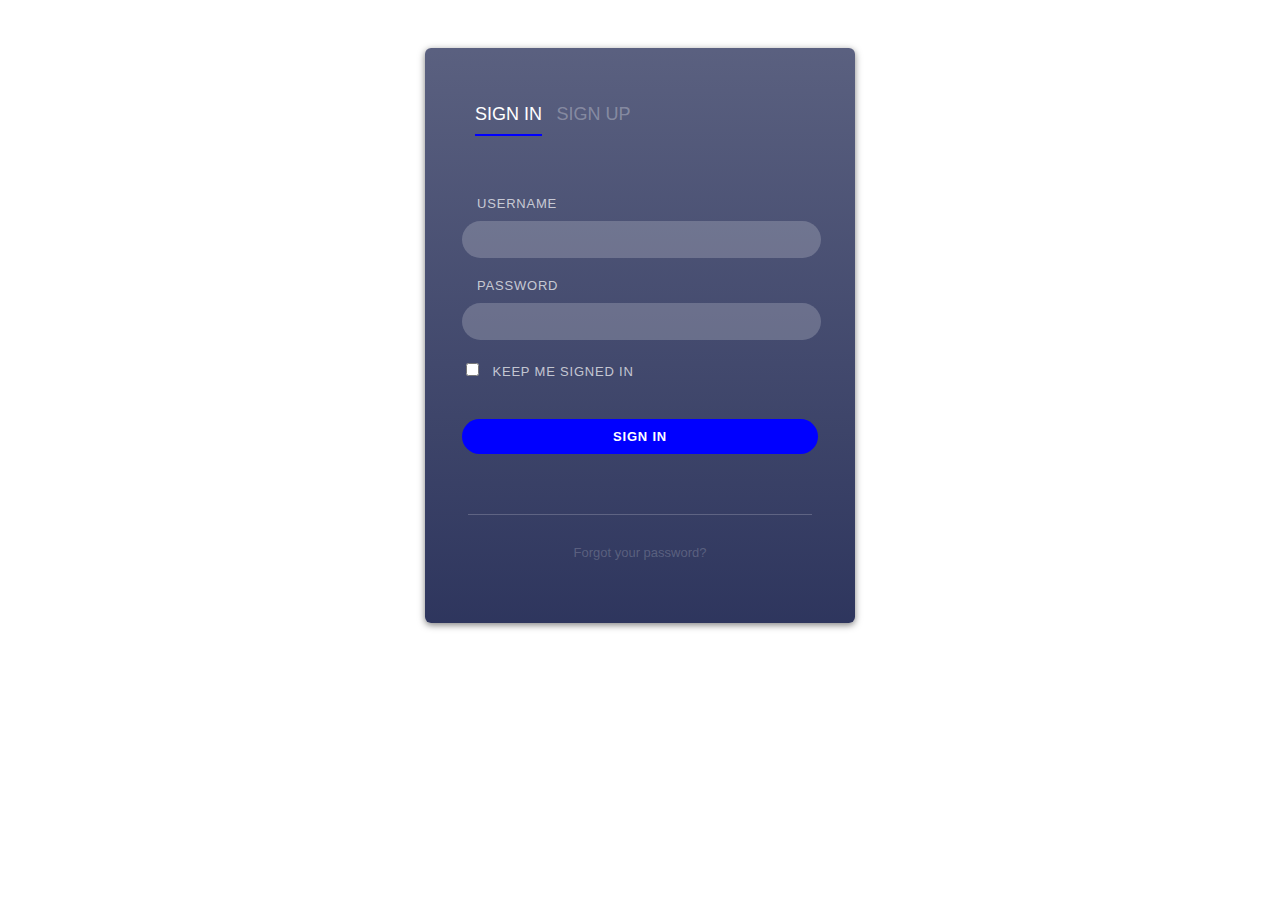
<file: 0608 3  lesson-homework/index.html>
<!DOCTYPE html>
<html lang="en">

<head>
    <meta charset="UTF-8">
    <meta name="viewport" content="width=device-width, initial-scale=1.0">
    <link rel="stylesheet" type="text/css" href="style.css">
    <title>Document</title>
</head>

<body>

    <div class="container">

        <div class="block">

            <div class="nav">
                <ul class="links">
                    <li class="active"><a href="#">Sign in</a></li>
                    <li><a href="#">Sign up</a></li>
                </ul>
            </div>

            <form name="login">
                <label for=""  class="form-label">Username</label>
                <input type="text" name="username" class="form-input">

                <label for="" class="form-label">Password</label>
                <input type="password" name="password" class="form-input">

            
                <input type="checkbox" name="keepsignedin" id="keepsignedin" class="checkbox">
                <label for="keepsignedin" class="form-label check-label">Keep me signed in</label>

                    

                <button type="submit">Sign in</button>
            </form>
            
            <hr>

            <p> <a href="#">Forgot your password?</a></p>


        </div>



    </div>







</body>

</html>
</file>
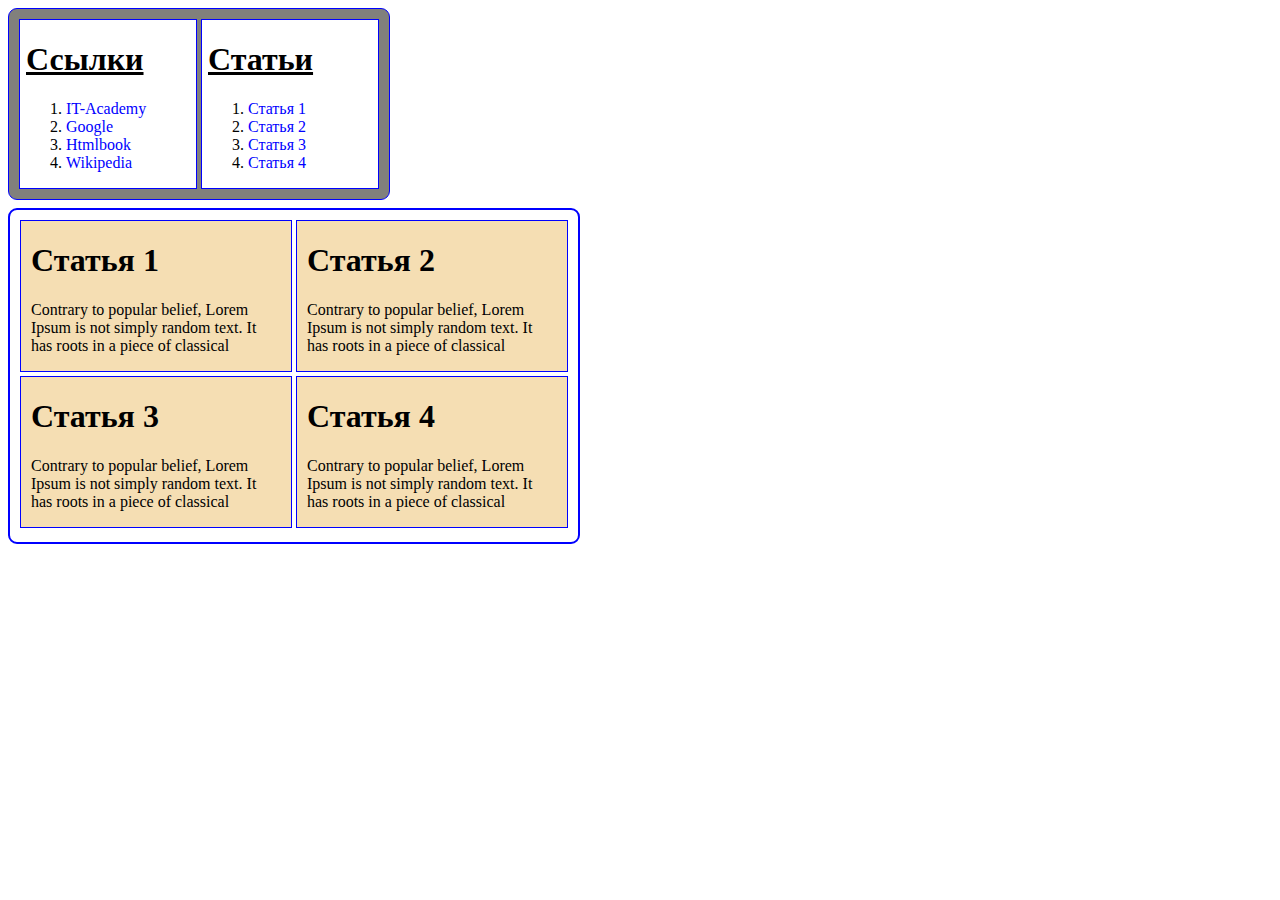
<file: 2707 02/index.html>
<!DOCTYPE html>
<html lang="en">

<head>
    <meta charset="UTF-8">
    <meta name="viewport" content="width=device-width, initial-scale=1.0">
    <title>Links</title>
    <link rel="stylesheet" type="text/css" href="style.css">
</head>

<body>
    <div style="wrapper">
        <div class="link"> 
            <div class="links-number style">
                <H1><u>Ссылки</u></H1>
                <ol>
                    <li> <a
                            href="https://www.grodno.it-academy.by/?utm_source=yandex&utm_medium=cpc&utm_campaign=brand_search_grodno&utm_content=8977217539&utm_term=it%20academy&yclid=4296312634118797870" target="blank">IT-Academy</a>
                    </li>
    
                    <li> <a href="https://www.google.com/" target="blank">Google</a></li>
    
                    <li><a href="http://htmlbook.ru/" target="blank">Htmlbook</a></li>
    
                    <li><a
                            href="https://ru.wikipedia.org/wiki/%D0%97%D0%B0%D0%B3%D0%BB%D0%B0%D0%B2%D0%BD%D0%B0%D1%8F_%D1%81%D1%82%D1%80%D0%B0%D0%BD%D0%B8%D1%86%D0%B0" target="blank">Wikipedia</a>
                    </li>
                </ol>
            </div>
    
            <div class="links-articles style">
                <H1><u>Статьи</u></H1>
                <ol>
                    <li> <a href="#article1">Статья 1</a></li>
    
                    <li> <a href="#article2">Статья 2</a></li>
    
                    <li> <a href="#article3">Статья 3</a></li>
    
                    <li> <a href="#article4">Статья 4</a></li>
                </ol>
            </div>
        </div>
    </div>
    


    <div class="text">
        <div class="block1">
            <div class="article style2">
                <H1 class="visit" id="article1">Статья 1</H1>
                <p>Contrary to popular belief, Lorem Ipsum is not simply random text. It has roots in a piece of classical
                    </p>
            </div>
    
            <div class="article style2">
                <H1 class="visit" id="article2">Статья 2</H1>
                <p>Contrary to popular belief, Lorem Ipsum is not simply random text. It has roots in a piece of classical
                   </p>
            </div>
        </div>

        <div class="block2">
            <div class="article style2">
                <H1 class="visit" id="article3">Статья 3</H1>
                <p>Contrary to popular belief, Lorem Ipsum is not simply random text. It has roots in a piece of classical
                    </p>
            </div>
    
            <div class="article style2">
                <H1 class="visit" id="article4">Статья 4</H1>
                <p>Contrary to popular belief, Lorem Ipsum is not simply random text. It has roots in a piece of classical
                    </p>
            </div>

        </div>
        

        
    </div>

</body>

</html>
</file>
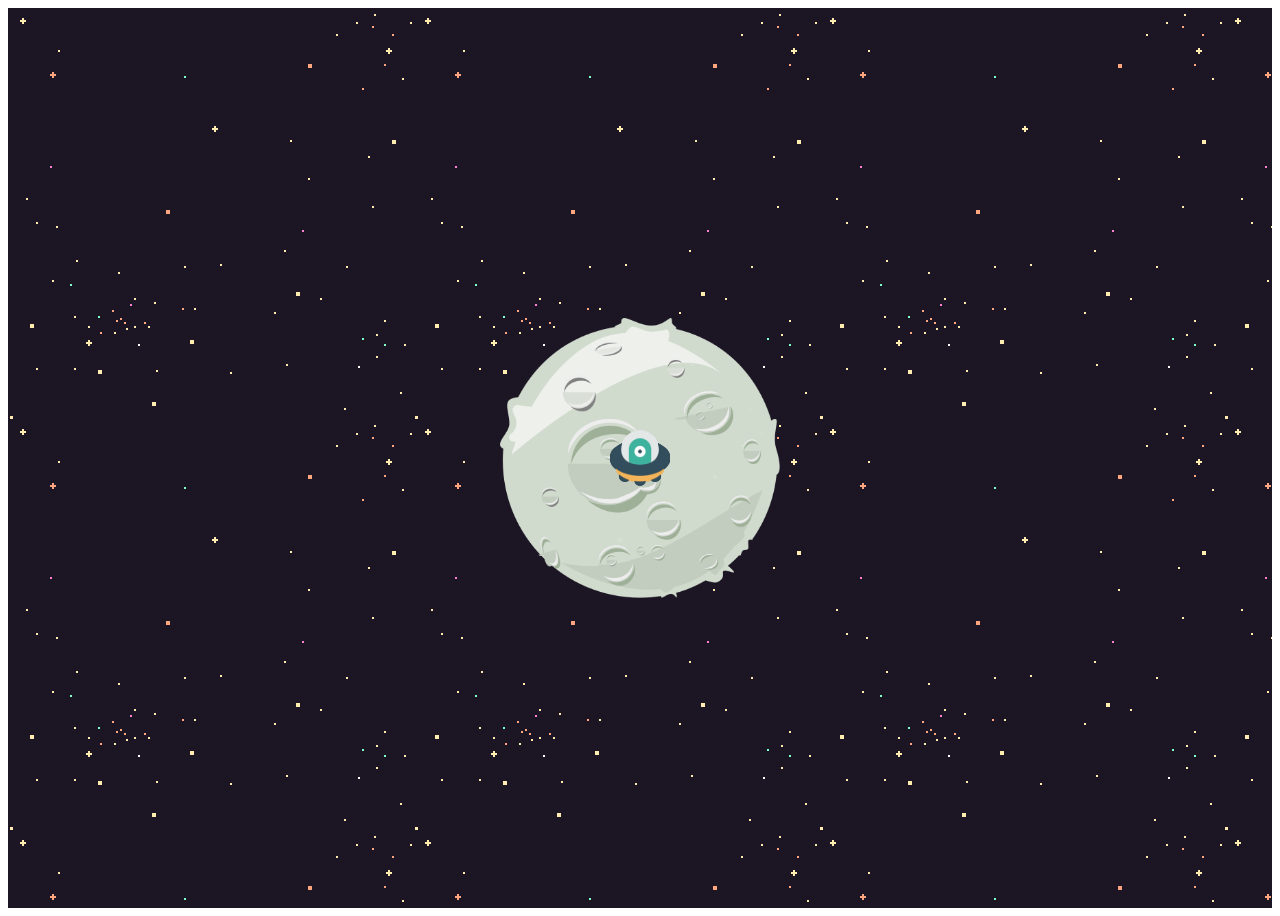
<file: animation/index.html>
<!DOCTYPE html>
<html lang="en">
<head>
    <meta charset="UTF-8">
    <meta name="viewport" content="width=device-width, initial-scale=1.0">
    <link rel="stylesheet" type="text/css" href="style.css">
    <title>Animation</title>
</head>
<body>
    
    <div class="container">      

        <div class="main">
            <img class="planet" src="./images/planet.png" alt="planet">

            <div class="items">
                <img  class="ufo first" src="./images/ufo.png" alt="ufo">
                <img  class="ufo second" src="./images/ufo.png" alt="ufo">
                <img  class="ufo third" src="./images/ufo.png" alt="ufo">
                <img  class="ufo fourth" src="./images/ufo.png" alt="ufo">
                <img  class="ufo fifth" src="./images/ufo.png" alt="ufo">
                <img  class="ufo sixth" src="./images/ufo.png" alt="ufo">
                <img  class="ufo seventh" src="./images/ufo.png" alt="ufo">
                <img  class="ufo eighth" src="./images/ufo.png" alt="ufo">
            </div>

        </div>

    </div>
    
</body>
</html>
</file>
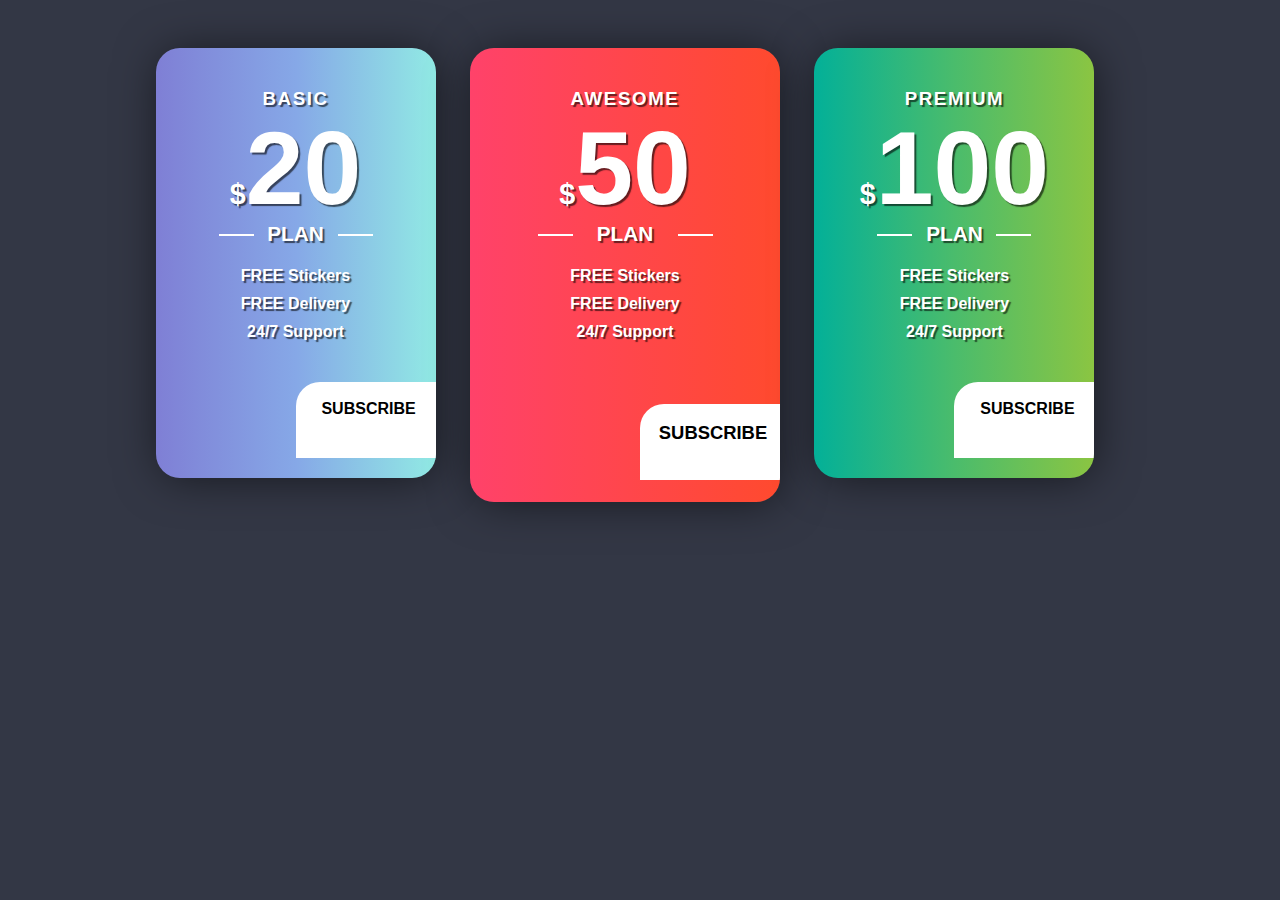
<file: homework 0208/index.html>
<!DOCTYPE html>
<html>

<head>
  <title>Pricing</title>
  <link rel="stylesheet" type="text/css" href="styles.css" />
</head>

<body>
  <div class="card">

    <!--<div class="background-type">
      $20
    </div>-->

    <h3 class="type">Basic</h3>

    <div class="price">
      <span class="dollar-sign">$</span>20
    </div>

    <p class="plan">Plan</p>

    <ul class="details">
      <li><span>Free</span> Stickers</li>
      <li><span>Free</span> Delivery</li>
      <li><span>24/7</span> Support</li>
    </ul>

    <div class="subscribe">
      <p>Subscribe</p>
    </div>


  </div>

  <div class="card">

    <!--<div class="background-type">
      $50
    </div>-->

    <h3 class="type">awesome</h3>

    <div class="price">
      <span class="dollar-sign">$</span>50
    </div>

    <p class="plan">Plan</p>

    <ul class="details">
      <li><span>Free</span> Stickers</li>
      <li><span>Free</span> Delivery</li>
      <li><span>24/7</span> Support</li>
    </ul>

    <div class="subscribe">
      <p>Subscribe</p>
    </div>

  </div>

  <div class="card">

    <!--<div class="background-type">
      $100
    </div>-->

    <h3 class="type">Premium</h3>

    <div class="price">
      <span class="dollar-sign">$</span>100
    </div>

    <p class="plan">Plan</p>

    <ul class="details">
      <li><span>Free</span> Stickers</li>
      <li><span>Free</span> Delivery</li>
      <li><span>24/7</span> Support</li>
    </ul>

    <div class="subscribe">
      <p>Subscribe</p>
    </div>

  </div>
</body>

</html>
</file>
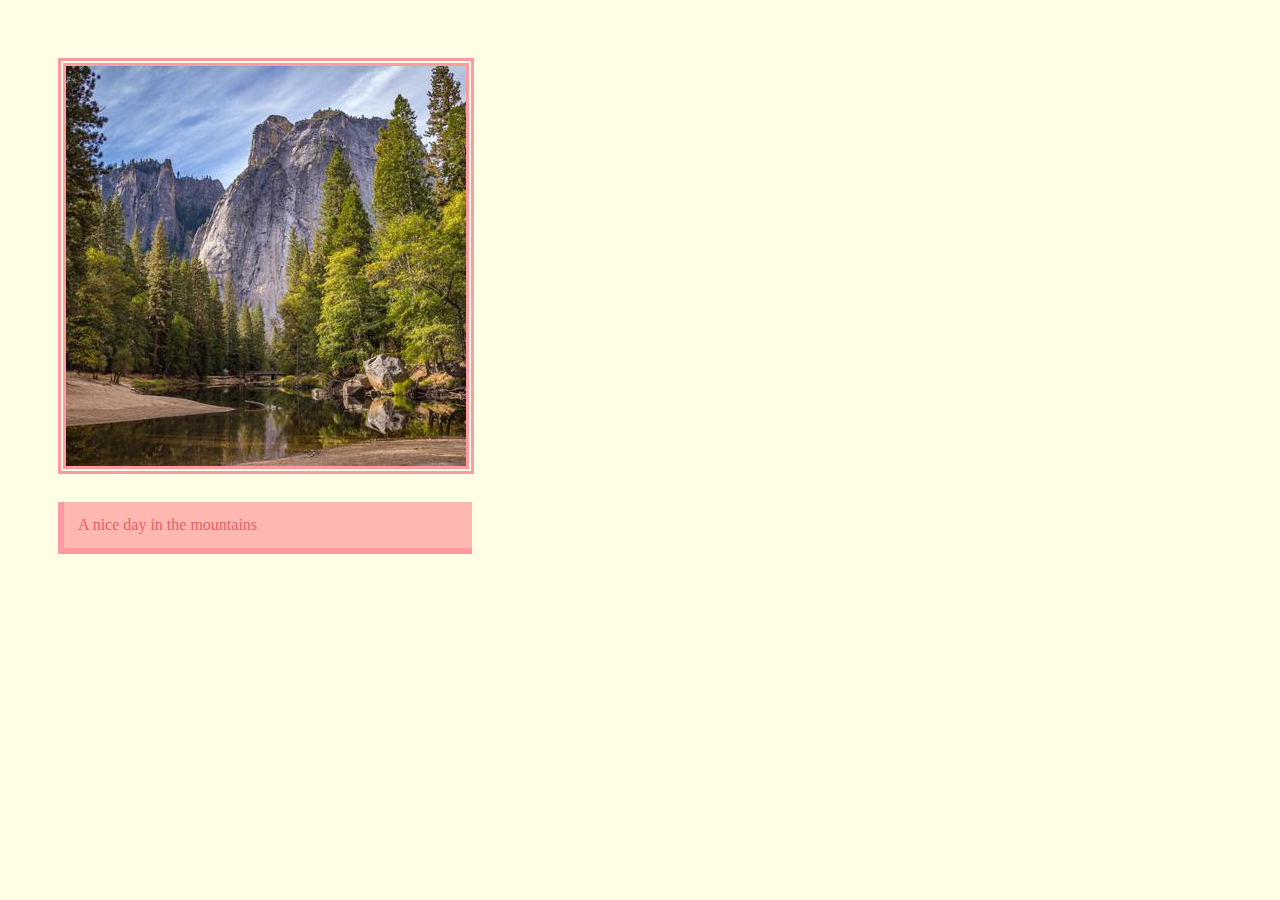
<file: homework 1607/index.html>
<!DOCTYPE html>

<head>
    <title>Homework</title>
    <link rel="stylesheet" type="text/css" href="style.css">
</head>

<body>
    
    <img src="1043-400x400.jpg" alt="picture">
    <p>A nice day in the mountains</p>


</body>

</html>
</file>
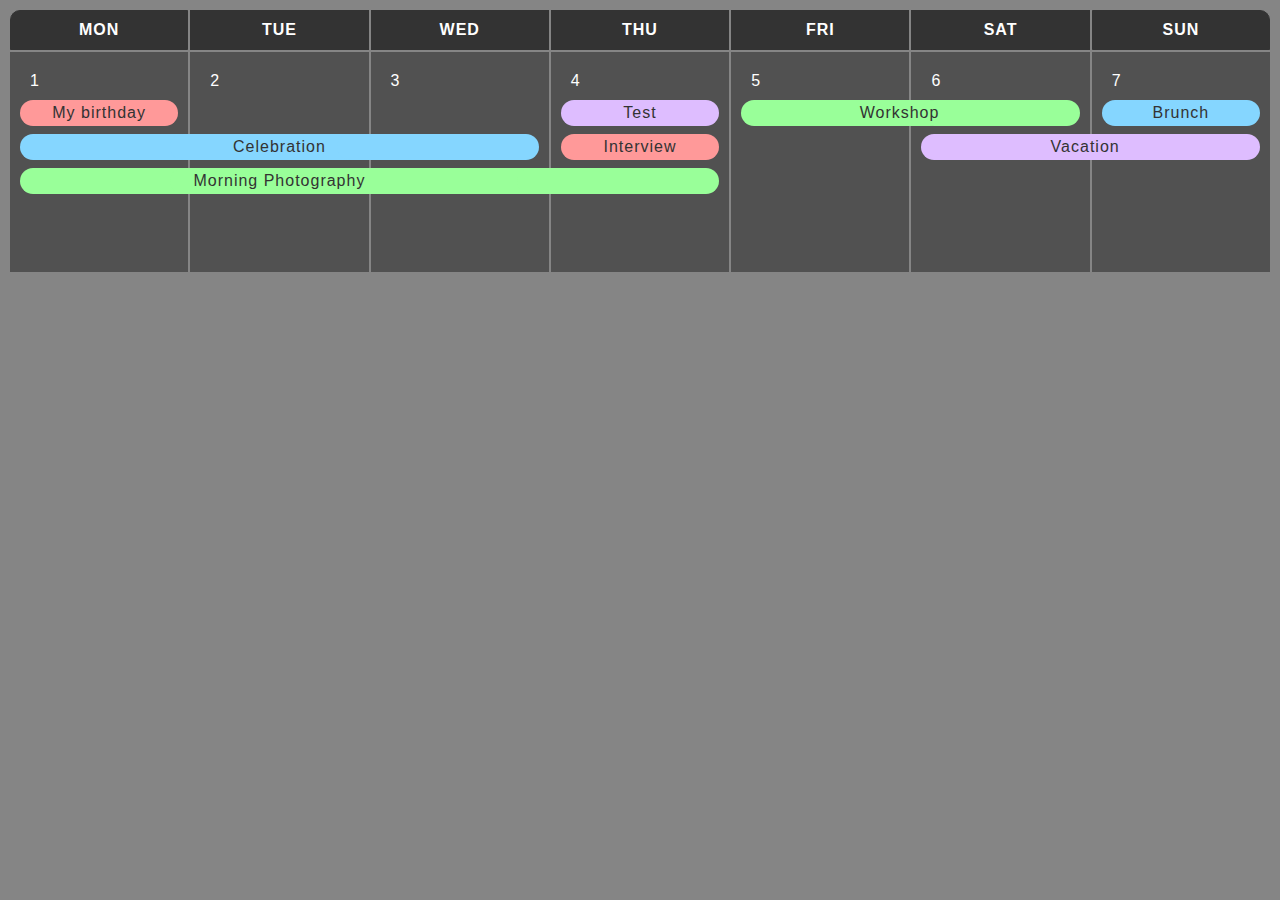
<file: homework 2307/index.html>
<!DOCTYPE html>
<html lang="en">

<head>
    <meta charset="UTF-8">
    <link rel="stylesheet" type="text/css" href="style.css">
    <title>Table</title>
</head>

<body>
    <table>
        <tr>
            <th class="start">mon</th>
            <th>tue</th>
            <th>wed</th>
            <th>thu</th>
            <th>fri</th>
            <th>sat</th>
            <th class="end">sun</th>
        </tr>

        <tr class="calendar">
            <td>
                <span class="number">1</span>
                <span class="event pink">My birthday</span>
                <span class="event-start event blue"></span>
                <span class="event-start event green"></span>
            </td>

            <td>
                <span class="number">2</span>
                <span class="event"></span>
                <span class="event-middle event blue">Celebration</span>
                <span class="event-middle event green">Morning Photography</span>
            </td>

            <td>
                <span class="number">3</span>
                <span class="event"></span>
                <span class="event-end event blue"></span>
                <span class="event-middle event green"></span>
            </td>

            <td>
                <span class="number">4</span>
                <span class="event lilac">Test</span>
                <span class="event pink">Interview</span>
                <span class="event-end event green"></span>
            </td>

            <td>
                <span class="number">5</span>
                <span class="event-start event green">Workshop</span>
            </td>

            <td>
                <span class="number">6</span>
                <span class="event green"></span>
                <span class="event-start event lilac">Vacation</span>
            </td>

            <td>
                <span class="number">7</span>
                <span class="event blue">Brunch</span>
                <span class="event-end event lilac"></span>
            </td>
        </tr>

    </table>

</body>

</html>
</file>
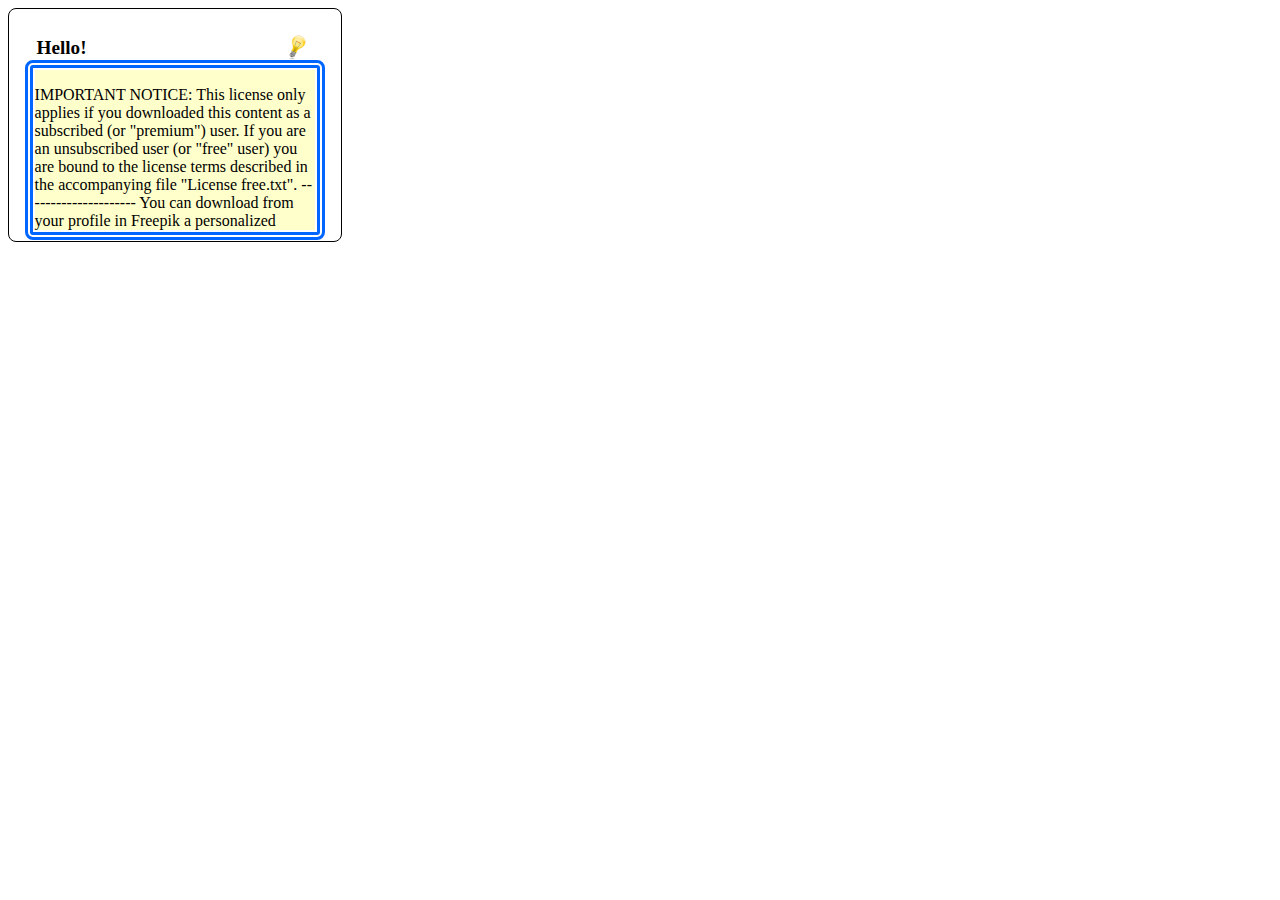
<file: homework 2807/index.html>
<!DOCTYPE html>
<html lang="en">

<head>
    <meta charset="UTF-8">
    <meta name="viewport" content="width=device-width, initial-scale=1.0">
    <link rel="stylesheet" type="text/css" href="style.css">
    <title>Document</title>
</head>

<body>
    <div class="main">
        <H1>Hello!</H1>
        <div class="content">
            
            <p>IMPORTANT NOTICE: This license only applies if you downloaded this content as
                a subscribed (or "premium") user. If you are an unsubscribed user (or "free"
                user) you are bound to the license terms described in the accompanying file
                "License free.txt".

                ---------------------

                You can download from your profile in Freepik a personalized license stating
                your right to use this content as a "premium" user:

                https://profile.freepik.com/my_downloads

                You are free to use this image:

                - For both personal and commercial projects and to modify it.
                - In a website or presentation template or application or as part of your design.

                You are not allowed to:

                - Sub-license, resell or rent it.
                - Include it in any online or offline archive or database.

                The full terms of the license are described in sections 7 and 8 of the Freepik
                terms of use, available online in the following link:</p>
        </div>
    </div>

</body>

</html>
</file>
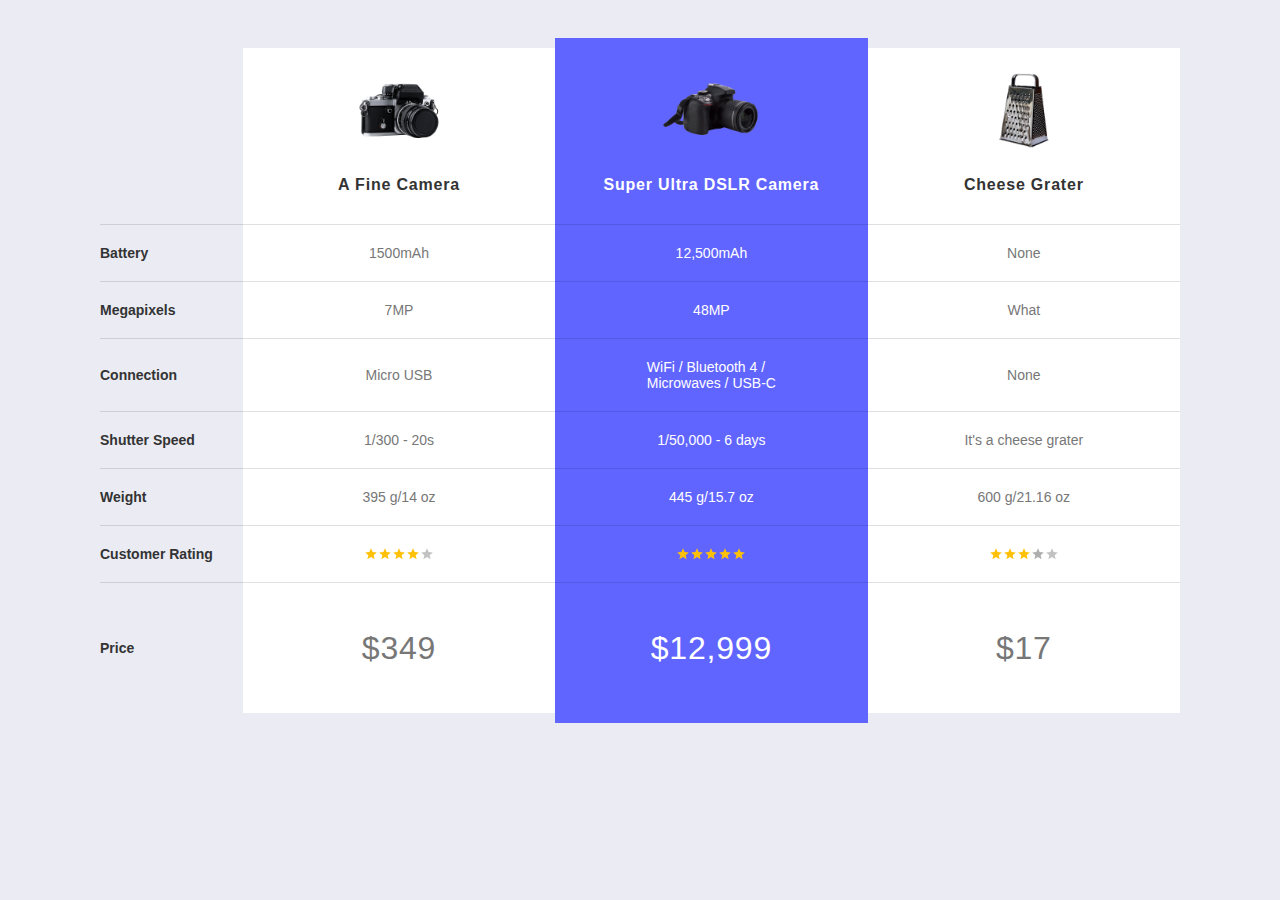
<file: pricing-table/index.html>
<!DOCTYPE html>
<html>
  <head>
    <meta charset="UTF-8">
    <meta name="viewport" content="width=device-width, initial-scale=1.0">
    <link rel="stylesheet" type="text/css" href="styles.css" />
    <title>Pricing Table</title>
  </head>

  <body>
    <div class="container">

      <!-- First Column -->
      
      <div class="label columns hidden"></div>
      <div class="label columns">Battery</div>
      <div class="label columns">Megapixels</div>
      <div class="label columns">Connection</div>
      <div class="label columns">Shutter Speed</div>
      <div class="label columns">Weight</div>
      <div class="label columns">Customer Rating</div>
      <div class="label columns">Price</div>

      <!-- Second Column -->

      <div class="header-first">
        <img
          src="images/fine_camera.png"
          alt="a fine camera"
          class="product-image"
        />
        <h3>A Fine Camera</h3>
      </div>
      <div class="first columns one">1500mAh</div>
      <div class="first columns two">7MP</div>
      <div class="first columns three">Micro USB</div>
      <div class="first columns four">1/300 - 20s</div>
      <div class="first columns five">395 g/14 oz</div>
      <div class="first columns six"><img  src="images/four.svg" alt="4 stars"/></div>
      <div class="first columns price seven"><h2>$349</h2></div>

      <!-- Third Column -->

      <div class="header-second blue">
        <img
          src="images/super_camera.png"
          alt="super camera"
          class="product-image"
        />
        <h3>Super Ultra DSLR Camera</h3>
      </div>
      <div class="second columns blue one">12,500mAh</div>
      <div class="second columns blue two">48MP</div>
      <div class="second columns blue three">WiFi / Bluetooth 4 / <br> Microwaves / USB-C</div>
      <div class="second columns blue four">1/50,000 - 6 days</div>
      <div class="second columns blue five">445 g/15.7 oz</div>
      <div class="second columns blue six"><img  src="images/five.svg" alt="5 stars"/></div>
      <div class="second columns blue price seven"><h2>$12,999</h2></div>
      <div class="hidden-bg"></div>

      <!-- Forth Column -->

      <div class="header-third">
        <img
          src="images/grater.png"
          alt="grater"
          class="product-image"
        />
        <h3>Cheese Grater</h3>
      </div>
      <div class="third columns one">None</div>
      <div class="third columns two">What</div>
      <div class="third columns three">None</div>
      <div class="third columns four">It's a cheese grater</div>
      <div class="third columns five">600 g/21.16 oz</div>
      <div class="third columns six"><img  src="images/three.svg" alt="3 stars"/></div>
      <div class="third columns price seven"><h2>$17</h2></div>
    </div>
  </body>
</html>
</file>
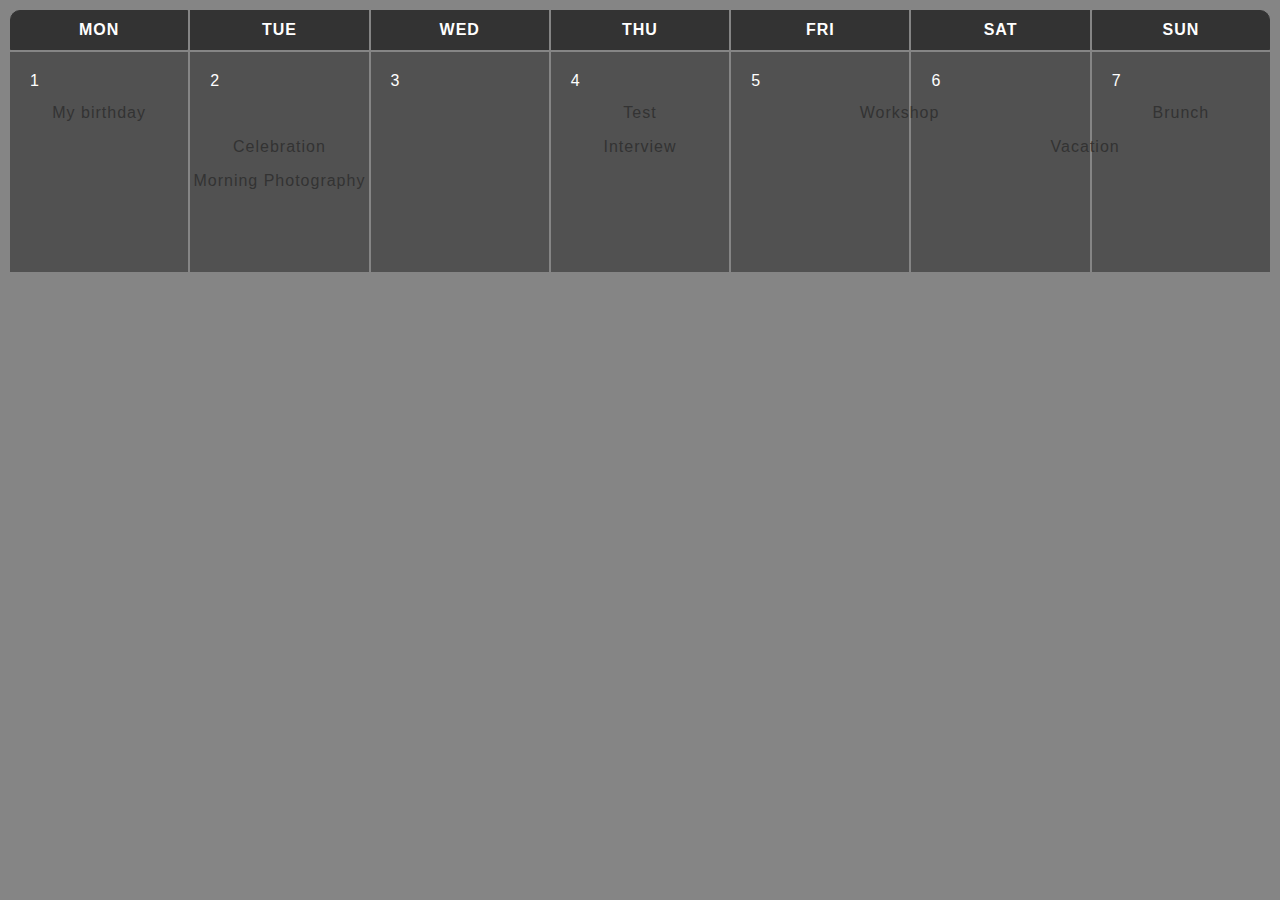
<file: homework 2307/Untitled.html>
<!DOCTYPE html>
<html lang="en">

<head>
    <meta charset="UTF-8">
    <meta name="viewport" content="width=device-width, initial-scale=1.0">
    <link rel="stylesheet" type="text/css" href="style.css">
    <title>Table</title>
</head>

<body>
    <table>
        <tr>
            <th class="start">mon</th>
            <th>tue</th>
            <th>wed</th>
            <th>thu</th>
            <th>fri</th>
            <th>sat</th>
            <th class="end">sun</th>
        </tr>

        <tr class="calendar">
            <td>
                <span class="number">1</span>
                <span class="single-day event">My birthday</span>
                <span class="event-start event"></span>
                <span class="event-start event hobbie"></span>
            </td>

            <td>
                <span class="number">2</span>
                <span class="event"></span>
                <span class="event-middle event">Celebration</span>
                <span class="event-middle event hobbie">Morning Photography</span>
            </td>

            <td>
                <span class="number">3</span>
                <span class="event"></span>
                <span class="event-end event"></span>
                <span class="event-middle event hobbie"></span>
            </td>

            <td>
                <span class="number">4</span>
                <span class="single-day event work">Test</span>
                <span class="single-day event">Interview</span>
                <span class="event-end event hobbie"></span>
            </td>

            <td>
                <span class="number">5</span>
                <span class="event-start event hobbie-w">Workshop</span>
            </td>

            <td>
                <span class="number">6</span>
                <span class="event"></span>
                <span class="event-start event work-v">Vacation</span>
            </td>

            <td>
                <span class="number">7</span>
                <span class="single-day event event-brunch">Brunch</span>
            </td>
        </tr>

    </table>

</body>

</html>
</file>
<file: 0608 3  lesson-homework/style.css>
body {
    font-family: 'Open Sans', sans-serif;
}


.container {
    padding-top: 40px;
}


.block {
    height: 575px;
    width: 430px;
    background: linear-gradient(rgba(35, 43, 85, 0.75), rgba(35, 43, 85, 0.95));
    border-radius: 6px;
    box-shadow: 0px 2px 7px rgba(0, 0, 0, 0.5);
    margin-left: auto;
    margin-right: auto;
}

.nav {
    padding-top: 40px;
    
}

.links li {
    display: inline;
    text-transform: uppercase;
    font-size: 18px;
    color: white;
    padding-left: 10px;

}

.links li a {
    text-decoration: none;
    color: rgba(255, 255, 255, 0.3);
}

.links .active a {
    padding-bottom: 10px;
    color: white;
    border-bottom: solid 2px blue;
}

form {
    padding-top: 55px;
    padding-left: 37px;
    padding-right: 37px;

}

.form-input {
    width: 96%;
    background-color: rgba(255, 255, 255, 0.2);
    border: none;
    height: 35px;
    border-radius: 26px;
    color: white;
    font-size: 13px;
    padding-left: 15px;
    margin-bottom: 20px;
}

.form-label {
    color:  rgba(255, 255, 255, 0.7);
    text-transform: uppercase;
    font-size: 13px;
    padding-left: 15px;
    padding-bottom: 10px;
    display: block;
    font-weight: 400;
    letter-spacing: 0.05rem;

}

.form-input:focus {
    outline: none;
    background-color: rgba(255, 255, 255, 0.3);;
}

.check-label {
    display: inline-block;
    padding-left: 6px;
}



button {
    display: block;
    width: 100%;
    border: none;
    background-color: blue;
    height: 35px;
    border-radius: 26px;
    color: white;
    margin-bottom: 20px;
    margin-top: 30px;
    text-transform: uppercase;
    font-family: 'Open Sans', sans-serif;
    font-size: 13px;
    text-align: center;
    font-weight: 600;
    letter-spacing: 0.05rem;
    cursor: pointer;
}

button:hover {
    background-color: rgb(22, 22, 122);
}

hr {
    width: 80%;
    height: 1px;
    background-color:rgba(255, 255, 255, 0.2);
    margin-top: 60px;
    border: none;
}

p {
    text-align: center;    
    font-size: 13px;
    margin-top: 30px;
    
}

a {
    text-decoration: none;
    color:rgba(255, 255, 255, 0.2);
}
</file>
<file: 2707 02/style.css>
.link {
    display: inline-block;
    border: solid 1px blue;
    border-radius: 9px;
    background-color: rgb(129, 128, 124);
    padding: 10px;
    margin-bottom: 8px;
}

a {
    text-decoration: none;
    color: blue;
}

a:visited {
    color:blue
}

a:hover {
    text-decoration: underline;
}

a:active{
    color: grey;
}

.visit:target {
    text-decoration: underline;
    color: grey;
    font-style: italic;
}


.style {
    display: inline-block;
    border: solid 1px blue ;
    background-color: white;
    padding-right: 20px;
    padding-left: 6px;
    width: 150px;

}

.text {
    display: inline-block;
    border: solid 2px blue;
    border-radius: 9px;
    background-color:white;
    padding: 10px;

}

.style2 {
    display: inline-block;
    border: solid 1px blue;
    width: 240px;
    background-color: wheat;
    padding-left: 10px;
    padding-right: 20px;
    margin-bottom: 4px;
    
}
</file>
<file: animation/style.css>
.container {    
    background-image: url(./images/stars_background.png); 
    min-height: 100vh;  
    display: flex;
    justify-content: center;
    align-items: center;    
}

.main {
    display: flex;
    justify-content: center;
    align-items: center;
    height: 280px;
    width: 280px;    
}

.planet {    
    height: inherit;    
}

.items {
    display: flex;
    position: absolute;
    justify-content: center;
    align-items: center;
}    

.ufo {
    width: 60px; 
    height: 60px;
    position: absolute; 
    transition-duration: 1.8s;    
}

.first {
    transition-delay: 0.9s;
}

.second {
    transition-delay: 0.7s;
}

.eighth {
    transition-delay: 0.6s;
}

.seventh {
    transition-delay: 0.5s;
}

.sixth {
    transition-delay: 0.4s;
}

.fifth {
    transition-delay: 0.3s;
}

.fourth {
    transition-delay: 0.2s;
}

.main:hover .first{
    transform: translate(-500px);
    z-index: 8;
    transition-timing-function: ease-out;
    transition-delay: 0.9s;        
}

.main:hover .second{
    transform: translate(-500px, 300px);    
    transition-timing-function: ease-out;
    transition-delay: 0.7s;             
}

.main:hover .third{
    transform: translate(-500px, -300px);    
    transition-timing-function: linear;    
}

.main:hover .fourth{
    transform: translate(0, -300px);    
    transition-timing-function: ease-out;
    transition-delay: 0.2s;             
}

.main:hover .fifth{
    transform: translate(500px, -300px);    
    transition-timing-function: ease-out; 
    transition-delay: 0.3s;               
}

.main:hover .sixth{
    transform: translate(500px);    
    transition-timing-function: ease-out; 
    transition-delay: 0.4s;                
}

.main:hover .seventh{
    transform: translate(500px, 300px);    
    transition-timing-function: ease-out;
    transition-delay: 0.5s;                 
}

.main:hover .eighth{
    transform: translate(0, 300px);    
    transition-timing-function: ease-out;
    transition-delay: 0.6s;                     
}
</file>
<file: homework 0208/styles.css>
body {
  background: #333745;
  color: white;
  font-family: 'Open Sans', sans-serif;
  text-transform: uppercase;
  text-align: center;
  font-weight: bold;
  text-shadow: 2px 2px 1px rgba(0, 0, 0, 0.6);
  padding: 40px;
    
}

.card  {
  display: inline-block;
  width: 220px;
  height: 370px;
  border-radius: 1.5rem;
  padding: 30px;
  box-shadow: 2px 2px 46px -4px rgba(0, 0, 0, 0.6);
  overflow: hidden; 
  vertical-align: top; 
  margin-right: 30px;
}

.card:nth-child(2) {
  width: 250px;
  height: 394px;
  border-radius: 1.5rem;
  padding: 30px;
  box-shadow: 2px 2px 46px -4px rgba(0, 0, 0, 0.6);
  overflow: hidden;  
  vertical-align: top;
  margin-right: 30px;
}

.card:nth-child(3){
  width: 220px;
  height: 370px;
  border-radius: 1.5rem;
  padding: 30px;
  box-shadow: 2px 2px 46px -4px rgba(0, 0, 0, 0.6);
  overflow: hidden; 
  vertical-align: top; 
  margin-right: 30px;
}

.card .type {
  letter-spacing: 0.1rem;
  margin-top: 10px;
}

.card .price {
  font-size: 6.5rem;
  margin-top: -20px;
}

.card .price .dollar-sign {
  font-size: 1.8rem;
}

.card .plan {
  font-size: 1.3rem;
  position: relative;
  margin-top: -6px;
}

.card .plan::before, .card .plan::after {
  content: '';
  width: 35px;
  height: 2px;
  background: white;
  position: absolute;
  bottom: 40%;
}

.card .plan::before {
  left: 15%;
}

.card .plan::after {
  right: 15%;
}

.card .details {
  list-style: none;
  text-transform: capitalize;
  padding: 0;    
}

.card .details span {
  text-transform: uppercase;
}

.card .details li {
  margin: 10px 0px;
}


.card .subscribe {
  color: black;
  text-shadow: none;
  position: relative;
  left: 50%;
  top: 7%;
  background-color: white;
  border-radius: 1.5rem 0 0 0; 
  width: 146px;
  height: 76px; 
    
}

.card .subscribe p {
  margin: 0;
  padding: 18px 0 12px 0;
      
}

.card:nth-child(2) .subscribe {
  color: black;
  text-shadow: none;
  position: relative;
  left: 56%;
  top: 12%;
  background-color: white;
  border-radius: 1.5rem 0 0 0; 
  width: 146px;
  height: 76px; 
    
}
.card:nth-child(2) .subscribe p {
  font-size: 1.15rem;
      
}


.card:nth-child(1) {
  background: linear-gradient(to left, #91eae4, #86a8e7, #7f7fd5);
}

.card:nth-child(2) {
  background: linear-gradient(to left, #ff4a2e, #ff464c, #ff426a);
}

.card:nth-child(3) {
  background: linear-gradient(to left, #8bc542, #4abc6c, #03b098);
}
</file>
<file: homework 1607/style.css>
body {
    background-color: #ffffe5;
    padding: 50px;
}

img {
    border: double 8px #FF9AA2;
    margin-bottom: 8px;
}

p {
    width: 380px;
    border: solid  #FF9AA2;
    border-width: 0px 0px 6px 6px;
    background-color: #FFB7B2;
    color:#e45f6b;
    padding: 14px;
}
</file>
<file: homework 2307/style.css>
body{
    background-color: #858585;
}

table {
    width: 100%;
    font-family: Arial, Helvetica, sans-serif;
    color: white;
    letter-spacing: 1px;
}

th {
    text-transform: uppercase;
    background-color: #333333;
    padding: 10px;
    border: solid 1px #333333;   
    
}

th,td {
    width: 12%;
}

.start {
    border-radius: 10px 0px 0px 0px;
}

.end {
    border-radius: 0px 10px 0px 0px;
}


.calendar {
    background-color: #515151;
    height: 220px;
}

td {
    padding: 10px;
    vertical-align: top;
}

.number {
    display: block;
    margin: 10px;
}

.event {
    display: block;
    height: 18px;
    border-radius: 22px;
    text-align: center;
    margin-top: 8px;
    padding: 4px;
    color: #333333;    
}

.event-start {
    margin-right: -44px;
    text-align: right;
} 

.event-middle {
    margin-right: -30px;
    margin-left: -30px;
}

.event-end {
    margin-left: -44px;
}

.green {
    background-color: #99ff99;
}

.pink {
    background-color: #ff9999
}

.lilac {
    background-color: #debdff;
}

.blue {
    background-color: #85d6ff;
}
</file>
<file: homework 2807/style.css>
.main {
    width: 300px;
    height: 200px;
    border: solid 1px black;
    border-radius: 8px;
    background-color: white;
    padding: 1em;
    
}

h1 {
    font-size: 1.2em;
    background-image: url("409.png");
    background-repeat: no-repeat;
    background-position: right 0.5em top 0;
    background-size: contain;
    padding: 0.1em;
    margin: 0.5em 0.5em 0 0.5em;
    
}

.content {
    border: 0.5em double rgba(0,102,255,1);;
    border-radius: 8px;
    height: 160px;
    overflow: auto;
    padding: 0.1em;
    background-color: #ffc;
    background-clip: content-box;
    
}
</file>
<file: pricing-table/styles.css>
body {
  background-color: #ebecf3;
  font-family: Roboto, sans-serif;
  color: #333;
  font-size: 14px;
}

.container {
  margin-left: auto;
  margin-right: auto;
  padding: 40px;
  max-width: 1080px;
  display: grid;
  grid-template-columns: auto 1fr 1fr 1fr;
  grid-template-rows: repeat(8, auto);
  grid-auto-flow: column;  
}

img { 
  max-width: 98px;
}

h3 {
  padding-bottom: 14px;
  font-size: 16px;
  font-weight: 600;
  letter-spacing: 0.8px;
}

h2 {
  font-size: 32px;
  font-weight: 300;
  letter-spacing: 0.8px;
}

.hidden {
  visibility: hidden;
}

.columns {
  border-top: rgba(0, 0, 0, 0.12) 1px solid; 
  display: grid;
  align-items: center;
  justify-items: center;
  padding-top: 20px;
  padding-bottom: 20px;
}

.label {
  grid-column: 1 / 2;  
  justify-items: start;  
  padding-right: 30px;
  font-weight: 600;
  border-top: rgba(0, 0, 0, 0.12) 1px solid; 
}

.header-first {
  grid-column: 2 / 3;
  grid-row: 1 / 2;
  display: grid;
  justify-items: center;
  background-color: white;
  padding-top: 14px;
}

.first {
  grid-column: 2 / 3;
  background-color: white;
  color: #777;
}

.blue {
  background-color: #6165ff;
  color: #fff;
}

.header-second {
  grid-column: 3 / 4;
  grid-row: 1 / 2;
  display: grid;
  justify-items: center;
  padding-top: 24px;  
}

.second {
  grid-column: 3 / 4;
}

.hidden-bg {
  display: none;
} 

.header-third {
  grid-column: 4 / 5;
  grid-row: 1 / 2;
  display: grid;
  justify-items: center;
  background-color: white;
  padding-top: 14px;
}

.third {
  grid-column: 4 / 5;
  background-color: white; 
  color: #777;   
}

.header-second.blue {
  margin-top: -10px;
}

.price.blue {
  margin-bottom: -10px;
}

.price {
  align-items: baseline;
}

@media (max-width: 991px) {
  .container {
    grid-template-rows: repeat(15, auto); 
    grid-auto-flow: row;   
  }

  .hidden {
    display: none;
  }

  .columns {
    border-top: rgba(0, 0, 0, 0.42) 1.2px solid;
    justify-items: start;         
  }

  .header-first {
    background-color: transparent;
    justify-items: start;
    margin-bottom: 36px;
  }

  .header-second {
    background-color: white;
    justify-items: start;
    padding-left: 12px; 
    color: #333;
    padding-top: 14px;
  }
  
  .header-second.blue{
    margin-top: 0;
    margin-bottom: 36px;
  }

  .header-third {
    background-color: transparent;
    justify-items: start;
    padding-left: 12px; 
    margin-bottom: 36px; 
  }

  .first {
    background-color: transparent;
    padding-bottom: 38px;
  }

  .second {
    background-color: white;
    color: #777; 
    display: grid;
    padding-left: 12px;  
  }

  .hidden-bg {
    display: grid;
    grid-column: 3 / 4;
    grid-row: 1 / 15;
    z-index: -1;
    background-color: white;
  }

  .third  {
    background-color: transparent;
    padding-left: 12px; 
  }

  .label {
    grid-column: 2 / 3;
    border-top: none; 
    border-bottom: none;
    padding-top: 16px;       
  } 
  
  .one {
    grid-row: 3 / 4;
  }

  .two {
    grid-row: 5 / 6;
  }

  .three {
    grid-row: 7 / 8;
  }

  .four {
    grid-row: 9 / 10;
  }

  .five {
    grid-row: 11 / 12;
  }

  .six {
    grid-row: 13 / 14;  }

}

@media (max-width: 764px) {
  h3 {
    text-align: center;
  }

  .hidden-bg {
    display: none;
  }


  .header-first {
    justify-items: center;
  }

  .header-second {
    background-color: transparent;
    justify-items: center;    
  }

  .header-third {
    justify-items: center;
  }

  .label {
    grid-column: 2 / 5;
    justify-items: center; 
    padding: 0;
    padding-bottom: 12px;    
  } 

  .first {
    justify-items: center;
    padding: 8px 0 36px 0;
  }

  .second {
    background-color: transparent;
    justify-items: center;
    padding: 8px 0 36px 0;
  }

  .third{
    justify-items: center;
    padding: 8px 0 36px 0;
  }  
  
}
</file>
